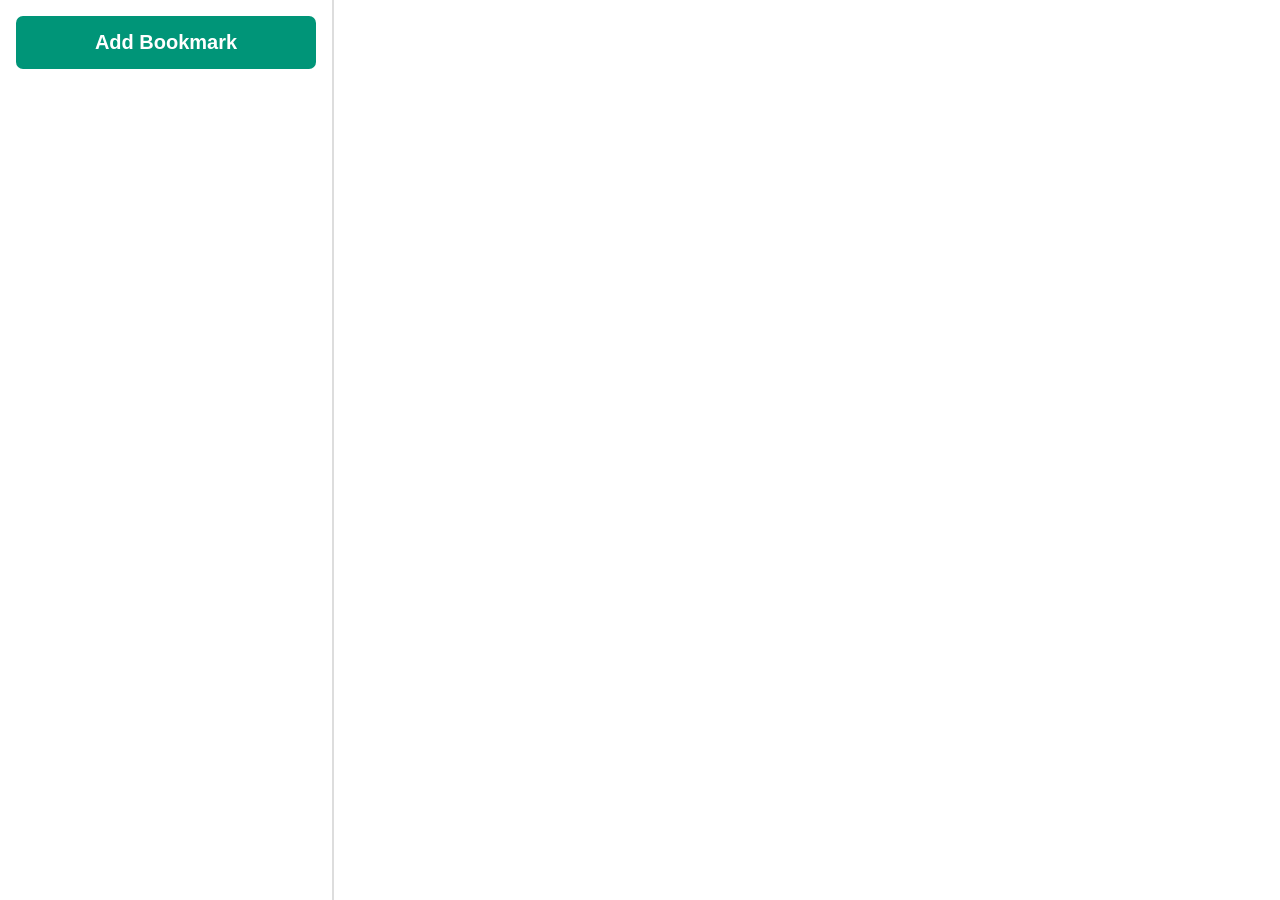
<file: index.html>
<!DOCTYPE html>
<html lang="en">
<head>
    <meta charset="UTF-8">
    <meta name="viewport" content="width=device-width, initial-scale=1.0">
    <link rel="stylesheet" href="style.css">
    <title>Bookmarks App</title>
</head>
<body>
    <div class="bookmarks" id="app">
        <!-- <div class="bookmarks__sidebar">
            <button class="bookmarks__add" type="button">Add Bookmark</button>
            <div class="bookmarks__list">
                <div class="bookmarks__list-item bookmarks__list-item--selected">
                    <div class="bookmarks__small-title">Lecture Notes</div>
                    <div class="bookmarks__small-body">Pandas library</div>
                    <div class="bookmarks__small-updated">Saturday 3:30pm</div>
                </div>
            </div>
        </div>
        <div class="bookmarks__preview">
            <input class="bookmarks__title" type="text" placeholder="Enter a title...">
            <textarea class="bookmarks__body">Notes body...</textarea>
        </div> -->
    </div>
    <script src="main.js" type="module"></script>
</body>
</html>
</file>
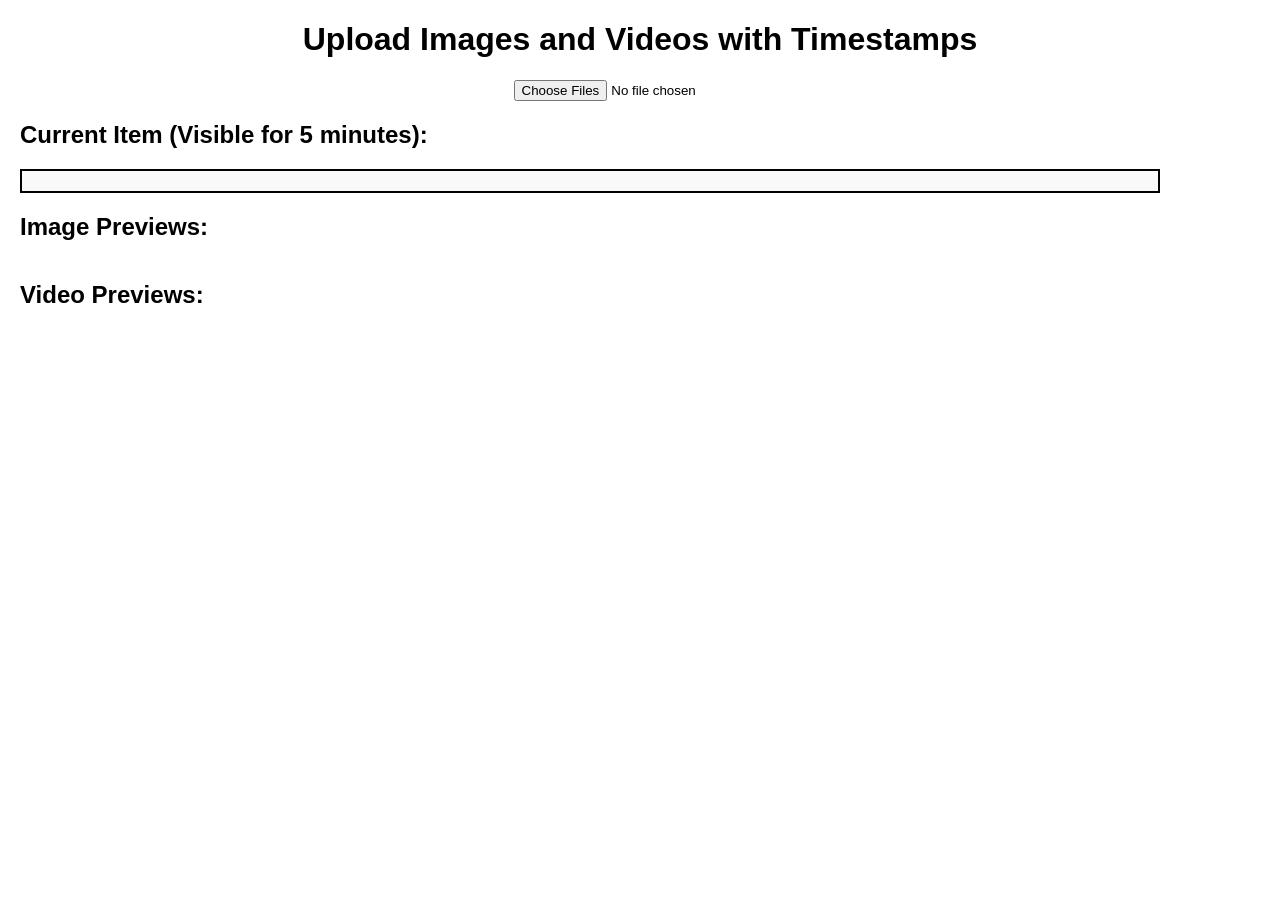
<file: index1.html>
<!DOCTYPE html>
<html lang="en">
<head>
    <meta charset="UTF-8">
    <meta name="viewport" content="width=device-width, initial-scale=1.0">
    <title>Images and Videos with Timestamps</title>
    <style>
        body {
            font-family: Arial, sans-serif;
            margin: 20px;
        }
        h1 {
            text-align: center;
        }
        #previewContainer, #videoList {
            display: flex;
            flex-wrap: wrap;
            justify-content: center;
            margin-top: 20px;
        }
        .image-container, .video-container, .current-item-container {
            position: relative;
            display: inline-block;
            margin: 10px;
        }
        img, video {
            width: 200px;
            border: 2px solid #ccc;
            border-radius: 8px;
        }
        .delete-btn, .delete-button {
            position: absolute;
            top: 5px;
            right: 5px;
            background-color: red;
            color: white;
            border: none;
            border-radius: 50%;
            cursor: pointer;
            width: 24px;
            height: 24px;
            font-size: 14px;
            line-height: 24px;
            text-align: center;
        }
        .timestamp {
            font-size: 12px;
            color: gray;
            text-align: center;
        }
        input[type="file"] {
            display: block;
            margin: 20px auto;
        }
        #currentItemContainer {
            border: 2px solid #000;
            padding: 10px;
            width: 90%;
            background-color: #f9f9f9;
        }
        .date-separator {
            width: 100%;
            text-align: center;
            margin: 20px 0;
            font-size: 18px;
            font-weight: bold;
            color: #333;
        }
    </style>
</head>
<body>
    <h1>Upload Images and Videos with Timestamps</h1>
    <input type="file" id="myFileInput" multiple accept="image/*,video/*">
    <h2>Current Item (Visible for 5 minutes):</h2>
    <div id="currentItemContainer"></div>
    <h2>Image Previews:</h2>
    <div id="previewContainer"></div>
    <h2>Video Previews:</h2>
    <div id="videoList"></div>

    <script>
        let lastUploadDate = "";

        // Helper function to generate a unique key for images
        function generateUniqueKey() {
            return Date.now() + Math.random().toString(36).substr(2, 9);
        }

        // Helper function to save image to localStorage with key and timestamp
        function saveImageToLocalStorage(imageKey, imageData, timestamp) {
            try {
                const imageInfo = { imageData, timestamp, imageKey };
                localStorage.setItem(`recent-image-${imageKey}`, JSON.stringify(imageInfo));
            } catch (e) {
                console.error("Error saving image to localStorage", e);
            }
        }

        // Helper function to display image preview
        function displayImagePreview(imageKey, imageUrl, timestamp) {
            const previewContainer = document.querySelector("#previewContainer");
            const uploadDate = new Date(timestamp).toLocaleDateString();

            // Add a date separator if this image is from a new day
            if (lastUploadDate !== uploadDate) {
                addDateSeparator(previewContainer, uploadDate);
                lastUploadDate = uploadDate;
            }

            const imageContainer = document.createElement("div");
            imageContainer.classList.add("image-container");
            imageContainer.dataset.key = imageKey; // Store the imageKey in the container

            const imagePreview = document.createElement("img");
            imagePreview.setAttribute("src", imageUrl);
            imagePreview.setAttribute("alt", "Image preview");

            const deleteBtn = document.createElement("button");
            deleteBtn.classList.add("delete-btn");
            deleteBtn.innerText = "X";
            deleteBtn.addEventListener("click", () => {
                deleteImage(imageKey);
            });

            const timeStampDiv = document.createElement("div");
            timeStampDiv.classList.add("timestamp");
            timeStampDiv.innerText = `Uploaded on: ${timestamp}`;

            imageContainer.appendChild(imagePreview);
            imageContainer.appendChild(timeStampDiv);
            imageContainer.appendChild(deleteBtn);
            previewContainer.appendChild(imageContainer);
        }

        // Delete image function - deletes from both containers and localStorage
        function deleteImage(imageKey) {
            // Remove from localStorage
            localStorage.removeItem(`recent-image-${imageKey}`);

            // Remove from both containers (preview and current)
            document.querySelectorAll(`[data-key='${imageKey}']`).forEach(container => {
                container.remove();
            });

            // Also remove from currentItems in localStorage
            const currentItems = JSON.parse(localStorage.getItem("currentItems")) || [];
            const updatedItems = currentItems.filter(item => item.imageKey !== imageKey);
            localStorage.setItem("currentItems", JSON.stringify(updatedItems));
        }

        // Helper function to add a date separator
        function addDateSeparator(container, date) {
            const separator = document.createElement("div");
            separator.classList.add("date-separator");
            separator.innerText = `Uploaded on: ${date}`;
            container.appendChild(separator);
        }

        // Load images from localStorage on page load
        document.addEventListener("DOMContentLoaded", () => {
            for (let i = 0; i < localStorage.length; i++) {
                const key = localStorage.key(i);
                if (key.startsWith("recent-image-")) {
                    const { imageData, timestamp, imageKey } = JSON.parse(localStorage.getItem(key));
                    displayImagePreview(imageKey, imageData, timestamp);
                }
            }
            loadCurrentItems();
        });

        // Adding current items (images or videos) to the "currentItemContainer"
        function addCurrentItem(type, data, imageKey, timestamp) {
            const expiry = Date.now() + 300000; // 5 minutes in milliseconds
            const currentItems = JSON.parse(localStorage.getItem("currentItems")) || [];
            currentItems.push({ type, data, imageKey, timestamp, expiry });
            localStorage.setItem("currentItems", JSON.stringify(currentItems));

            if (type === "image") {
                displayCurrentImage(imageKey, data, timestamp);
            }
        }

        // Load current items from localStorage
        function loadCurrentItems() {
            const currentItems = JSON.parse(localStorage.getItem("currentItems")) || [];
            const now = Date.now();
            const filteredItems = currentItems.filter(item => item.expiry > now); // Keep only non-expired items

            filteredItems.forEach(item => {
                if (item.type === "image") {
                    displayCurrentImage(item.imageKey, item.data, item.timestamp);
                }
            });

            localStorage.setItem("currentItems", JSON.stringify(filteredItems)); // Update localStorage after filtering
        }

        // Display current image in the "currentItemContainer"
        function displayCurrentImage(imageKey, imageData, timestamp) {
            const currentItemContainer = document.querySelector("#currentItemContainer");
            const imageContainer = document.createElement("div");
            imageContainer.classList.add("current-item-container");
            imageContainer.dataset.key = imageKey; // Store the imageKey in the container

            const image = document.createElement("img");
            image.src = imageData;
            image.alt = "Current image";

            const timestampDiv = document.createElement("div");
            timestampDiv.classList.add("timestamp");
            timestampDiv.innerText = `Uploaded on: ${timestamp}`;

            // Create delete button for current item
            const deleteBtn = document.createElement("button");
            deleteBtn.classList.add("delete-button");
            deleteBtn.innerText = "X";
            deleteBtn.addEventListener("click", () => {
                deleteImage(imageKey);
            });

            imageContainer.appendChild(image);
            imageContainer.appendChild(timestampDiv);
            imageContainer.appendChild(deleteBtn);
            currentItemContainer.appendChild(imageContainer);
        }

        // Listen to file input change
        document.querySelector("#myFileInput").addEventListener("change", (event) => {
            const files = event.target.files;
            const currentTime = new Date().toLocaleString();
            for (let i = 0; i < files.length; i++) {
                const file = files[i];
                const reader = new FileReader();
                const uniqueKey = generateUniqueKey(); // Generate a unique key for each file

                reader.onload = (function(file) {
                    return function(e) {
                        if (file.type.startsWith("image/")) {
                            // Save image and display it in both containers
                            saveImageToLocalStorage(uniqueKey, e.target.result, currentTime);
                            displayImagePreview(uniqueKey, e.target.result, currentTime);
                            addCurrentItem("image", e.target.result, uniqueKey, currentTime);
                        }
                    };
                })(file);

                reader.readAsDataURL(file);
            }
        });
    </script>
</body>
</html>
</file>
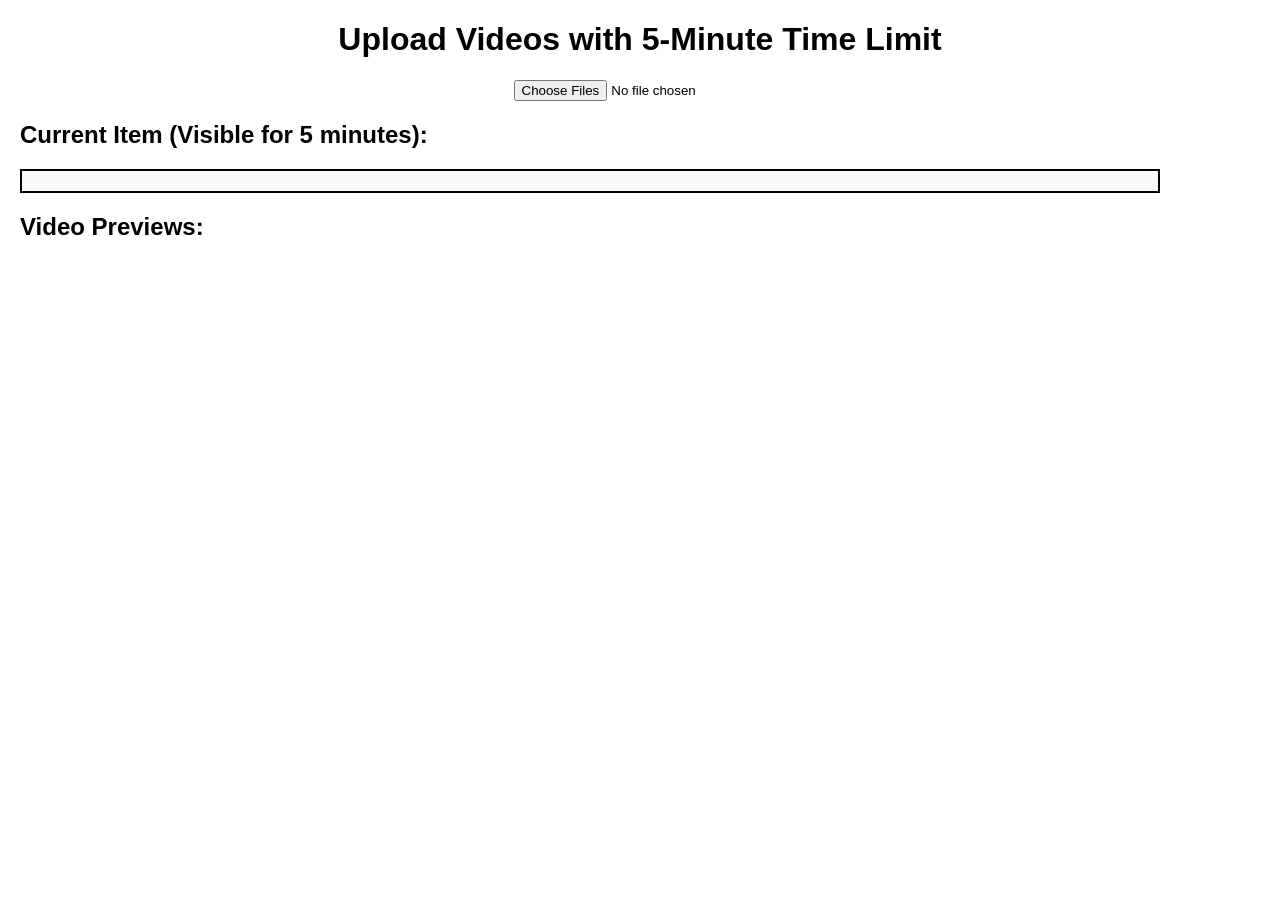
<file: index2.html>
<!DOCTYPE html>
<html lang="en">
<head>
    <meta charset="UTF-8">
    <meta name="viewport" content="width=device-width, initial-scale=1.0">
    <title>Videos with Time Limit</title>
    <style>
        body {
            font-family: Arial, sans-serif;
            margin: 20px;
        }
        h1 {
            text-align: center;
        }
        #currentItemContainer {
            border: 2px solid #000;
            padding: 10px;
            width: 90%;
            background-color: #f9f9f9;
            margin-top: 20px;
        }
        .video-container {
            position: relative;
            display: inline-block;
            margin: 10px;
        }
        video {
            width: 200px;
            border: 2px solid #ccc;
            border-radius: 8px;
        }
        .timestamp {
            font-size: 12px;
            color: gray;
            text-align: center;
        }
        .delete-button {
            position: absolute;
            top: 5px;
            right: 5px;
            background-color: red;
            color: white;
            border: none;
            border-radius: 50%;
            cursor: pointer;
            width: 24px;
            height: 24px;
            font-size: 14px;
            line-height: 24px;
            text-align: center;
        }
        input[type="file"] {
            display: block;
            margin: 20px auto;
        }
        #videoList {
            display: flex;
            flex-wrap: wrap;
            justify-content: center;
            margin-top: 20px;
        }
        .date-separator {
            width: 100%;
            text-align: center;
            font-weight: bold;
            margin: 20px 0;
        }
    </style>
</head>
<body>
    <h1>Upload Videos with 5-Minute Time Limit</h1>
    <input type="file" id="myFileInput" multiple accept="video/mp4">
    
    <h2>Current Item (Visible for 5 minutes):</h2>
    <div id="currentItemContainer"></div>

    <h2>Video Previews:</h2>
    <div id="videoList"></div>

    <script>
        const dbName = "videoStorage";
        let db;
        let lastUploadDate = null; // Store the last date when a video was added
        
        // Open or create IndexedDB
        const request = indexedDB.open(dbName, 1);
        request.onupgradeneeded = function (event) {
            db = event.target.result;
            if (!db.objectStoreNames.contains('videos')) {
                db.createObjectStore('videos', { keyPath: 'id' });
            }
        };
        request.onsuccess = function (event) {
            db = event.target.result;
            loadVideosFromDB(); // Load existing videos when the database opens
        };
        request.onerror = function () {
            console.error("IndexedDB error");
        };

        // Handle file input change event for videos
        document.querySelector("#myFileInput").addEventListener("change", function () {
            const files = this.files;
            const currentTime = new Date().toLocaleString();

            for (let i = 0; i < files.length; i++) {
                const file = files[i];
                const reader = new FileReader();

                reader.onload = function () {
                    if (file.type.startsWith('video/')) {
                        // For videos, save to IndexedDB and display preview
                        const transaction = db.transaction(['videos'], 'readwrite');
                        const store = transaction.objectStore('videos');

                        const videoData = {
                            id: `video-${Date.now() + i}`,
                            data: reader.result, // Video data in Base64
                            name: file.name,
                            timestamp: currentTime
                        };

                        store.put(videoData);
                        transaction.oncomplete = function () {
                            addVideoToUI(videoData);
                            displayCurrentVideo(videoData.id, videoData.data, videoData.timestamp);
                        };
                        transaction.onerror = function () {
                            console.error("Error saving video");
                        };
                    }
                };

                reader.readAsDataURL(file); // Read the video file as a Base64 string
            }
        });

        // Helper function to display current video item in the 'currentItemContainer'
        function displayCurrentVideo(videoId, videoUrl, timestamp) {
            const currentItemContainer = document.getElementById("currentItemContainer");
            const videoContainer = document.createElement("div");
            videoContainer.classList.add("video-container");
            videoContainer.dataset.id = videoId; // Store video ID

            const videoPreview = document.createElement("video");
            videoPreview.setAttribute("src", videoUrl);
            videoPreview.setAttribute("controls", "true");

            const timeStampDiv = document.createElement("div");
            timeStampDiv.classList.add("timestamp");
            timeStampDiv.innerText = `Uploaded on: ${timestamp}`;

            // Create delete button
            const deleteBtn = document.createElement("button");
            deleteBtn.classList.add("delete-button");
            deleteBtn.innerText = "X";
            deleteBtn.addEventListener("click", () => {
                deleteVideo(videoId);
            });

            videoContainer.appendChild(videoPreview);
            videoContainer.appendChild(timeStampDiv);
            videoContainer.appendChild(deleteBtn);
            currentItemContainer.appendChild(videoContainer);

            // Remove current item after 5 minutes
            setTimeout(() => {
                videoContainer.remove();
            }, 300000); // 5 minutes = 300000ms
        }

        // Load videos from IndexedDB and check for current items
        function loadVideosFromDB() {
            const transaction = db.transaction(['videos'], 'readonly');
            const store = transaction.objectStore('videos');
            const request = store.openCursor();

            request.onsuccess = function (event) {
                const cursor = event.target.result;
                if (cursor) {
                    const videoData = cursor.value;
                    const currentTime = new Date().getTime();
                    const videoUploadTime = new Date(videoData.timestamp).getTime();
                    
                    // Check if video was uploaded less than 5 minutes ago (300000 milliseconds)
                    if ((currentTime - videoUploadTime) < 300000) {
                        // Display video in the current item container
                        displayCurrentVideo(videoData.id, videoData.data, videoData.timestamp);
                    }
                    
                    // Display video in the regular video list
                    addVideoToUI(videoData);
                    cursor.continue();
                }
            };

            request.onerror = function () {
                console.error("Error retrieving videos");
            };
        }

        // Helper function to add a video to the UI
        function addVideoToUI(videoData) {
            const videoList = document.getElementById("videoList");
            const videoDate = new Date(videoData.timestamp).toLocaleDateString();

            // Insert date separator if the video is uploaded on a new date
            if (lastUploadDate !== videoDate) {
                const dateSeparator = document.createElement("div");
                dateSeparator.classList.add("date-separator");
                dateSeparator.innerText = `Uploaded on: ${videoDate}`;
                videoList.appendChild(dateSeparator);
                lastUploadDate = videoDate; // Update the lastUploadDate
            }

            const videoContainer = document.createElement("div");
            videoContainer.classList.add("video-container");
            videoContainer.dataset.id = videoData.id; // Store video ID

            videoContainer.innerHTML = `
                <video controls width="200" src="${videoData.data}"></video>
                <p>${videoData.name}</p>
                <div class="timestamp">Uploaded on: ${videoData.timestamp}</div>
                <button class="delete-button" data-id="${videoData.id}">Delete</button>
            `;

            videoList.appendChild(videoContainer);
        }

        // Delete video from IndexedDB and UI
        document.getElementById("videoList").addEventListener("click", function (event) {
            if (event.target.classList.contains("delete-button")) {
                const videoId = event.target.getAttribute("data-id");
                deleteVideo(videoId);
            }
        });

        // Delete video from IndexedDB and remove from both containers
        function deleteVideo(videoId) {
            const transaction = db.transaction(['videos'], 'readwrite');
            const store = transaction.objectStore('videos');
            const request = store.delete(videoId);

            request.onsuccess = function () {
                // Remove from both videoList and currentItemContainer
                document.querySelectorAll(`[data-id='${videoId}']`).forEach(container => container.remove());
            };

            request.onerror = function () {
                console.error("Error deleting video");
            };
        }

        // Load videos on page load
        document.addEventListener("DOMContentLoaded", () => {
            loadVideosFromDB();
        });
    </script>
</body>
</html>
</file>
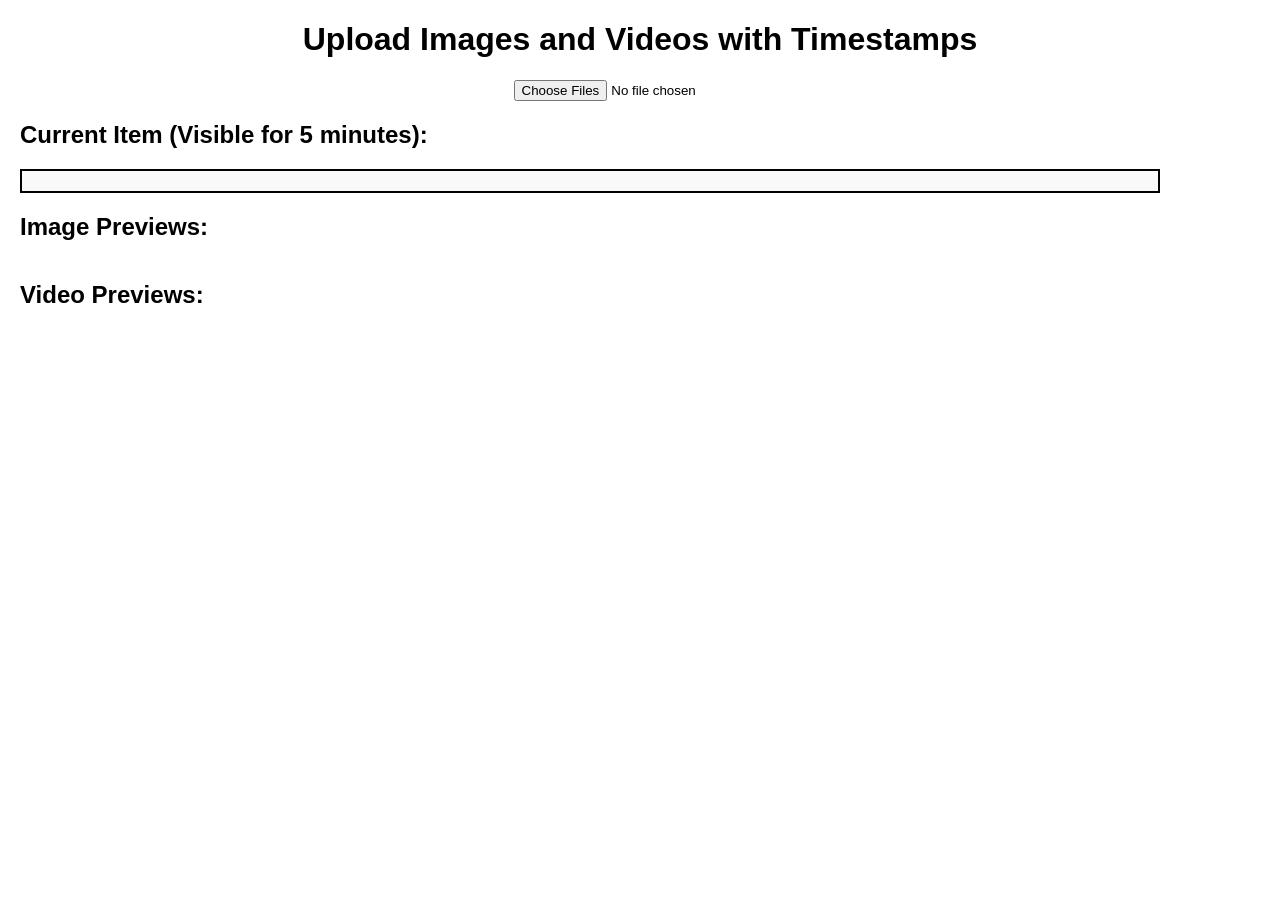
<file: index3.html>
<!DOCTYPE html>
<html lang="en">
<head>
    <meta charset="UTF-8">
    <meta name="viewport" content="width=device-width, initial-scale=1.0">
    <title>Manage Images and Videos with Timestamps</title>
    <style>
        body {
            font-family: Arial, sans-serif;
            margin: 20px;
        }
        h1 {
            text-align: center;
        }
        #previewContainer, #videoList {
            display: flex;
            flex-wrap: wrap;
            justify-content: center;
            margin-top: 20px;
        }
        .image-container, .video-container, .current-item-container {
            position: relative;
            display: inline-block;
            margin: 10px;
        }
        img, video {
            width: 200px;
            border: 2px solid #ccc;
            border-radius: 8px;
        }
        .delete-btn, .delete-button {
            position: absolute;
            top: 5px;
            right: 5px;
            background-color: red;
            color: white;
            border: none;
            border-radius: 50%;
            cursor: pointer;
            width: 24px;
            height: 24px;
            font-size: 14px;
            line-height: 24px;
            text-align: center;
        }
        .timestamp {
            font-size: 12px;
            color: gray;
            text-align: center;
        }
        input[type="file"] {
            display: block;
            margin: 20px auto;
        }
        #currentItemContainer {
            border: 2px solid #000;
            padding: 10px;
            width: 90%;
            background-color: #f9f9f9;
        }
        /* Separator styles */
        .date-separator {
            width: 100%;
            text-align: center;
            margin: 20px 0;
            font-size: 18px;
            font-weight: bold;
            color: #333;
        }
    </style>
</head>
<body>
    <h1>Upload Images and Videos with Timestamps</h1>
    <input type="file" id="myFileInput" multiple accept="image/*,video/*">
    <h2>Current Item (Visible for 5 minutes):</h2>
    <div id="currentItemContainer"></div>
    <h2>Image Previews:</h2>
    <div id="previewContainer"></div>
    <h2>Video Previews:</h2>
    <div id="videoList"></div>

    <script>
        const dbName = "videoStorage";
        let db;
        let lastUploadDate = "";

        //  // Open or create IndexedDB
        //  const request = indexedDB.open(dbName, 1);
        // request.onupgradeneeded = function (event) {
        //     db = event.target.result;
        //     if (!db.objectStoreNames.contains('videos')) {
        //         db.createObjectStore('videos', { keyPath: 'id' });
        //     }
        // };
        // request.onsuccess = function (event) {
        //     db = event.target.result;
        //     loadVideosFromDB(); // Load existing videos when the database opens
        // };
        // request.onerror = function () {
        //     console.error("IndexedDB error");
        // };

        // // Helper function to generate a unique key for images
        // function generateImageKey() {
        //     let totalImages = localStorage.getItem("imageCount");
        //     return totalImages ? parseInt(totalImages) : 0;
        // }

        // Helper function to save image to localStorage with timestamp
        function saveImageToLocalStorage(imageData, timestamp) {
            const currentKey = generateImageKey(); // Get unique key for the new image
            localStorage.setItem(`recent-image-${currentKey}`, JSON.stringify({ imageData, timestamp }));
            localStorage.setItem("imageCount", currentKey + 1);
        }

        // Helper function to display image preview
        function displayImagePreview(imageUrl, key, timestamp) {
            const previewContainer = document.querySelector("#previewContainer");
            const uploadDate = new Date(timestamp).toLocaleDateString();

            // Add a date separator if this image is from a new day
            if (lastUploadDate !== uploadDate) {
                addDateSeparator(previewContainer, uploadDate);
                lastUploadDate = uploadDate;
            }


            const imageContainer = document.createElement("div");
            imageContainer.classList.add("image-container");

            const imagePreview = document.createElement("img");
            imagePreview.setAttribute("src", imageUrl);
            imagePreview.setAttribute("alt", "Image preview");

            const deleteBtn = document.createElement("button");
            deleteBtn.classList.add("delete-btn");
            deleteBtn.innerText = "X";
            deleteBtn.addEventListener("click", () => {
                deleteImage(key, imageContainer);
            });

            const timeStampDiv = document.createElement("div");
            timeStampDiv.classList.add("timestamp");
            timeStampDiv.innerText = `Uploaded on: ${timestamp}`;

            imageContainer.appendChild(imagePreview);
            imageContainer.appendChild(timeStampDiv);
            imageContainer.appendChild(deleteBtn);
            previewContainer.appendChild(imageContainer);
        }

        // Delete image function
        function deleteImage(key, imageContainer) {
            localStorage.removeItem(`recent-image-${key}`);
            imageContainer.remove();
        }

        // // Helper function to display video preview with date separator
        // function addVideoToUI(videoData) {
        //     const videoList = document.getElementById("videoList");
        //     const uploadDate = new Date(videoData.timestamp).toLocaleDateString();

        //     // Add a date separator if this video is from a new day
        //     if (lastUploadDate !== uploadDate) {
        //         addDateSeparator(videoList, uploadDate);
        //         lastUploadDate = uploadDate;
        //     }

        //     const videoContainer = document.createElement("div");
        //     videoContainer.classList.add("video-container");

        //     videoContainer.innerHTML = `
        //         <video controls width="200" src="${videoData.data}"></video>
        //         <p>${videoData.name}</p>
        //         <div class="timestamp">Uploaded on: ${videoData.timestamp}</div>
        //         <button class="delete-button" data-id="${videoData.id}">Delete</button>
        //     `;

        //     videoList.appendChild(videoContainer);
        // }


         // Helper function to add a date separator
        function addDateSeparator(container, date) {
            const separator = document.createElement("div");
            separator.classList.add("date-separator");
            separator.innerText = `Uploaded on: ${date}`;
            container.appendChild(separator);
        }

        // Load images from localStorage on page load
        document.addEventListener("DOMContentLoaded", () => {
            const totalImages = localStorage.getItem("imageCount");
            if (totalImages) {
                for (let i = 0; i < totalImages; i++) {
                    const imageDataObj = localStorage.getItem(`recent-image-${i}`);
                    if (imageDataObj) {
                        const { imageData, timestamp } = JSON.parse(imageDataObj);
                        displayImagePreview(imageData, i, timestamp);
                    }
                }
            }

            loadCurrentItems();
        });

        // Adding current items (images or videos) to the "currentItemContainer"
        function addCurrentItem(type, data, timestamp) {
            const expiry = Date.now() + 300000; // 5 minutes in milliseconds
            const currentItems = JSON.parse(localStorage.getItem("currentItems")) || [];
            currentItems.push({ type, data, timestamp, expiry });
            localStorage.setItem("currentItems", JSON.stringify(currentItems));

            if (type === "image") {
                displayCurrentImage(data, timestamp);
            // } else if (type === "video") {
            //     displayCurrentVideo(data, timestamp);
            }
        }

        // Load current items from localStorage
        function loadCurrentItems() {
            const currentItems = JSON.parse(localStorage.getItem("currentItems")) || [];
            const now = Date.now();
            const filteredItems = currentItems.filter(item => item.expiry > now); // Keep only non-expired items

            filteredItems.forEach(item => {
                if (item.type === "image") {
                    displayCurrentImage(item.data, item.timestamp);
                // } else if (item.type === "video") {
                //     displayCurrentVideo(item.data, item.timestamp);
                }
            });

            // Update localStorage with filtered (non-expired) items
            localStorage.setItem("currentItems", JSON.stringify(filteredItems));
        }

        // Handle file input change event for both images and videos
        document.querySelector("#myFileInput").addEventListener("change", function () {
            const files = this.files;
            const currentTime = new Date().toLocaleString();

            for (let i = 0; i < files.length; i++) {
                const file = files[i];
                const reader = new FileReader();

                reader.onload = function () {
                    const uploadDate = new Date().toLocaleDateString();
                    if (file.type.startsWith('image/')) {
                        // For images, save to localStorage and display preview
                        const currentKey = generateImageKey();
                        displayImagePreview(reader.result, currentKey, currentTime);
                        saveImageToLocalStorage(reader.result, currentTime);
                        displayCurrentImage(reader.result, currentTime);
                    // } else if (file.type.startsWith('video/')) {
                    //     // For videos, save to IndexedDB and display preview
                    //     const transaction = db.transaction(['videos'], 'readwrite');
                    //     const store = transaction.objectStore('videos');

                    //     const videoData = {
                    //         id: `video-${Date.now() + i}`,
                    //         data: reader.result,
                    //         name: file.name,
                    //         timestamp: currentTime
                    //     };

                    //     store.put(videoData);
                    //     transaction.oncomplete = function () {
                    //         addVideoToUI(videoData);
                    //         displayCurrentVideo(videoData.data, videoData.timestamp);
                    //     };
                    //     transaction.onerror = function () {
                    //         console.error("Error saving video");
                    //     };
                    }
                };

                reader.readAsDataURL(file);
            }
        });


        // Helper function to display current image item in the 'currentItemContainer'
        function displayCurrentImage(imageUrl, timestamp) {
            const currentItemContainer = document.getElementById("currentItemContainer");
            const Container = document.createElement("div");
            Container.classList.add("current-item-container");

            const imagePreview = document.createElement("img");
            imagePreview.setAttribute("src", imageUrl);
            imagePreview.setAttribute("alt", "Current Image");

            const timeStampDiv = document.createElement("div");
            timeStampDiv.classList.add("timestamp");
            timeStampDiv.innerText = `Uploaded on: ${timestamp}`;

            Container.appendChild(imagePreview);
            Container.appendChild(timeStampDiv);
            currentItemContainer.appendChild(Container);

            // Set a timeout to remove the current item after 5 minutes
            setTimeout(() => {
                Container.remove();
            }, 300000); // 5 minutes = 300000ms
        }

        
        // // Load videos from IndexedDB and check for current items
        // function loadVideosFromDB() {
        //     const transaction = db.transaction(['videos'], 'readonly');
        //     const store = transaction.objectStore('videos');
        //     const request = store.openCursor();

        //     request.onsuccess = function (event) {
        //         const cursor = event.target.result;
        //         if (cursor) {
        //             const videoData = cursor.value;
        //             const currentTime = new Date().getTime();
        //             const videoUploadTime = new Date(videoData.timestamp).getTime();
                    
        //             // Check if video was uploaded less than 5 minutes ago (300000 milliseconds)
        //             if ((currentTime - videoUploadTime) < 300000) {
        //                 // Display video in the current item container
        //                 displayCurrentVideo(videoData.data, videoData.timestamp);
        //             }
                    
        //             // Display video in the regular video list
        //             addVideoToUI(videoData);
        //             cursor.continue();
        //         }
        //     };

        //     request.onerror = function () {
        //         console.error("Error retrieving videos");
        //     };
        // }

        //  // Helper function to display current video item in the 'currentItemContainer'
        // function displayCurrentVideo(videoUrl, timestamp) {
        //     const currentItemContainer = document.getElementById("currentItemContainer");
        //     const videoContainer = document.createElement("div");
        //     videoContainer.classList.add("video-container");

        //     const videoPreview = document.createElement("video");
        //     videoPreview.setAttribute("src", videoUrl);
        //     videoPreview.setAttribute("controls", "true");

        //     const timeStampDiv = document.createElement("div");
        //     timeStampDiv.classList.add("timestamp");
        //     timeStampDiv.innerText = `Uploaded on: ${timestamp}`;

        //     videoContainer.appendChild(videoPreview);
        //     videoContainer.appendChild(timeStampDiv);
        //     currentItemContainer.appendChild(videoContainer);

        //     // Remove current item after 5 minutes
        //     setTimeout(() => {
        //         videoContainer.remove();
        //     }, 300000); // 5 minutes = 300000ms
        // }


    //    // Helper function to add a video to the UI
    //    function addVideoToUI(videoData) {
    //         const videoList = document.getElementById("videoList");
    //         const videoContainer = document.createElement("div");
    //         videoContainer.classList.add("video-container");

    //         videoContainer.innerHTML = `
    //             <video controls width="200" src="${videoData.data}"></video>
    //             <p>${videoData.name}</p>
    //             <div class="timestamp">Uploaded on: ${videoData.timestamp}</div>
    //             <button class="delete-button" data-id="${videoData.id}">Delete</button>
    //         `;

    //         videoList.appendChild(videoContainer);
    //     }

        // // Delegate the click event for delete buttons to avoid page refresh
        // document.getElementById("videoList").addEventListener("click", function (event) {
        //     if (event.target.classList.contains("delete-button")) {
        //         const videoId = event.target.getAttribute("data-id");
        //         deleteVideo(videoId);
        //     }
        // });

        //  // Delete video from IndexedDB and UI
        //  document.getElementById("videoList").addEventListener("click", function (event) {
        //     if (event.target.classList.contains("delete-button")) {
        //         const videoId = event.target.getAttribute("data-id");
        //         deleteVideo(videoId);
        //     }
        // });

        // // Delete video from IndexedDB
        // function deleteVideo(videoId) {
        //     const transaction = db.transaction(['videos'], 'readwrite');
        //     const store = transaction.objectStore('videos');
        //     const request = store.delete(videoId);

        //     request.onsuccess = function () {
        //         const videoContainer = document.querySelector(`.delete-button[data-id='${videoId}']`).parentNode;
        //         videoContainer.remove();
        //     };

        //     request.onerror = function () {
        //         console.error("Error deleting video");
        //     };
        // }

        // // Load videos on page load
        // document.addEventListener("DOMContentLoaded", () => {
        //     loadVideosFromDB();
        // });
    </script>
</body>
</html>
</file>
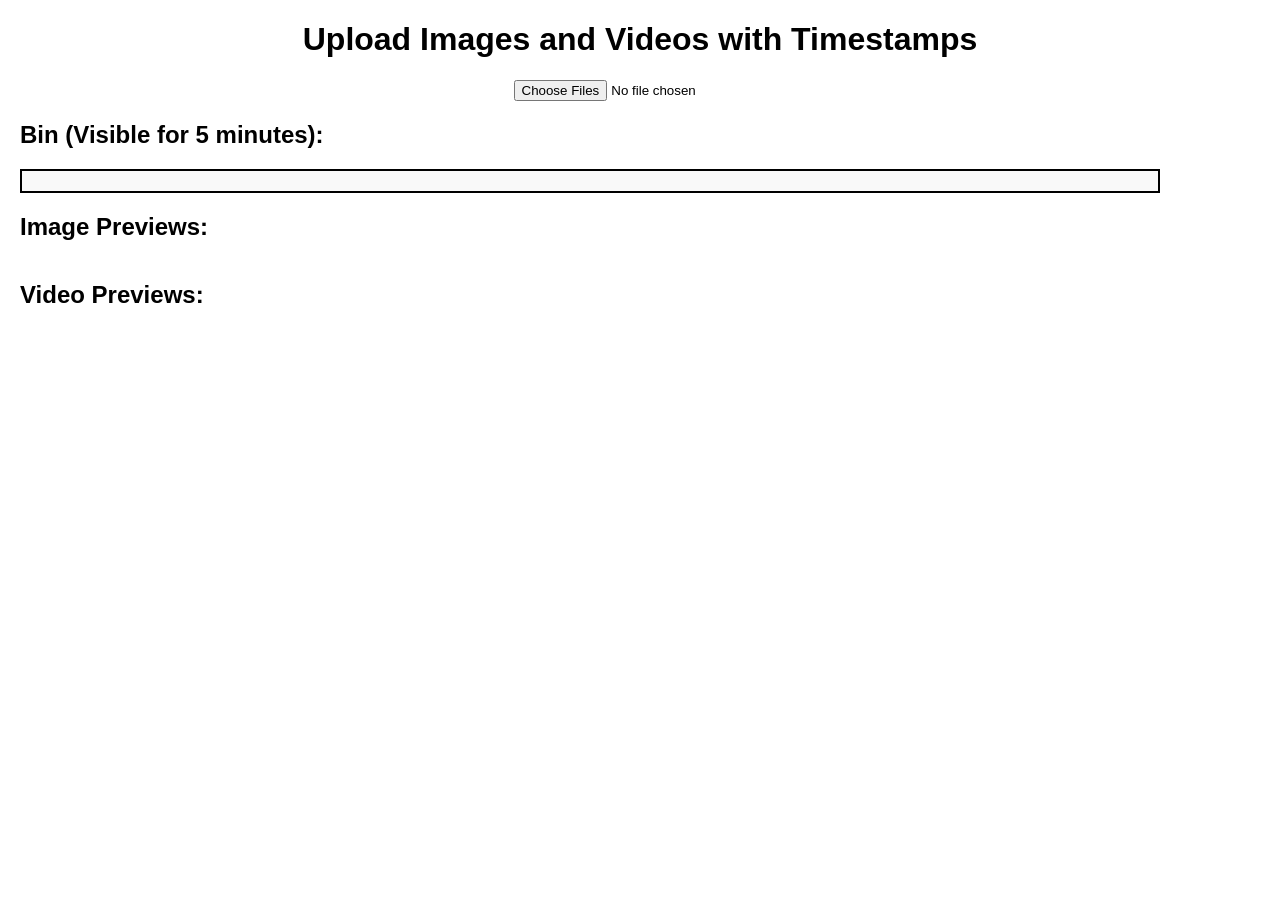
<file: index5.html>
<!DOCTYPE html>
<html lang="en">
<head>
    <meta charset="UTF-8">
    <meta name="viewport" content="width=device-width, initial-scale=1.0">
    <title>Manage Images and Videos with Timestamps</title>
    <style>
        body {
            font-family: Arial, sans-serif;
            margin: 20px;
        }
        h1 {
            text-align: center;
        }
        #previewContainer, #videoList {
            display: flex;
            flex-wrap: wrap;
            justify-content: center;
            margin-top: 20px;
        }
        .image-container, .video-container, .bin-container {
            position: relative;
            display: inline-block;
            margin: 10px;
        }
        img, video {
            width: 200px;
            border: 2px solid #ccc;
            border-radius: 8px;
        }
        .delete-btn, .delete-button {
            position: absolute;
            top: 5px;
            right: 5px;
            background-color: red;
            color: white;
            border: none;
            border-radius: 50%;
            cursor: pointer;
            width: 24px;
            height: 24px;
            font-size: 14px;
            line-height: 24px;
            text-align: center;
        }
        .timestamp {
            font-size: 12px;
            color: gray;
            text-align: center;
        }
        input[type="file"] {
            display: block;
            margin: 20px auto;
        }
        #binContainer {
            border: 2px solid #000;
            padding: 10px;
            width: 90%;
            background-color: #f9f9f9;
        }
        /* Separator styles */
        .date-separator {
            width: 100%;
            text-align: center;
            margin: 20px 0;
            font-size: 18px;
            font-weight: bold;
            color: #333;
        }
    </style>
</head>
<body>
    <h1>Upload Images and Videos with Timestamps</h1>
    <input type="file" id="myFileInput" multiple accept="image/*,video/*">
    
    <h2>Bin (Visible for 5 minutes):</h2>
    <div id="binContainer"></div>
    
    <h2>Image Previews:</h2>
    <div id="previewContainer"></div>
    
    <h2>Video Previews:</h2>
    <div id="videoList"></div>

    <script>
        const dbName = "videoStorage";
        let db;
        let lastUploadDate = "";

        // Helper function to generate a unique key for images
        function generateImageKey() {
            let totalImages = localStorage.getItem("imageCount");
            return totalImages ? parseInt(totalImages) : 0;
        }

        // Helper function to save image to localStorage with timestamp
        function saveImageToLocalStorage(imageData, timestamp) {
            const currentKey = generateImageKey();
            localStorage.setItem(`recent-image-${currentKey}`, JSON.stringify({ imageData, timestamp }));
            localStorage.setItem("imageCount", currentKey + 1);
        }

        // Helper function to display image preview
        function displayImagePreview(imageUrl, key, timestamp) {
            const previewContainer = document.querySelector("#previewContainer");
            const uploadDate = new Date(timestamp).toLocaleDateString();

            // Add a date separator if this image is from a new day
            if (lastUploadDate !== uploadDate) {
                addDateSeparator(previewContainer, uploadDate);
                lastUploadDate = uploadDate;
            }

            const imageContainer = document.createElement("div");
            imageContainer.classList.add("image-container");

            const imagePreview = document.createElement("img");
            imagePreview.setAttribute("src", imageUrl);
            imagePreview.setAttribute("alt", "Image preview");

            const deleteBtn = document.createElement("button");
            deleteBtn.classList.add("delete-btn");
            deleteBtn.innerText = "X";
            deleteBtn.addEventListener("click", () => {
                deleteImage(key, imageContainer);
            });

            const timeStampDiv = document.createElement("div");
            timeStampDiv.classList.add("timestamp");
            timeStampDiv.innerText = `Uploaded on: ${timestamp}`;

            imageContainer.appendChild(imagePreview);
            imageContainer.appendChild(timeStampDiv);
            imageContainer.appendChild(deleteBtn);
            previewContainer.appendChild(imageContainer);
        }

        // Delete image function
        function deleteImage(key, imageContainer) {
            const timestamp = new Date().toLocaleString();
            const imageUrl = imageContainer.querySelector('img').src;

            localStorage.removeItem(`recent-image-${key}`);
            imageContainer.remove();
            
            // Add the deleted image to the bin
            addBinItem("image", imageUrl, timestamp);
        }

        // Helper function to add item to the Bin
        function addBinItem(type, data, timestamp) {
            const expiry = Date.now() + 300000; // 5 minutes in milliseconds
            const binItems = JSON.parse(localStorage.getItem("binItems")) || [];
            binItems.push({ type, data, timestamp, expiry });
            localStorage.setItem("binItems", JSON.stringify(binItems));

            if (type === "image") {
                displayBinImage(data, timestamp);
            }
        }

        // Helper function to display bin image in the 'binContainer'
        function displayBinImage(imageUrl, timestamp) {
            const binContainer = document.getElementById("binContainer");
            const Container = document.createElement("div");
            Container.classList.add("bin-container");

            const imagePreview = document.createElement("img");
            imagePreview.setAttribute("src", imageUrl);
            imagePreview.setAttribute("alt", "Bin Image");

            const timeStampDiv = document.createElement("div");
            timeStampDiv.classList.add("timestamp");
            timeStampDiv.innerText = `Deleted on: ${timestamp}`;

            const restoreBtn = document.createElement("button");
            restoreBtn.innerText = "Restore";
            restoreBtn.addEventListener("click", () => {
                restoreBinItem(imageUrl, Container);
            });

            const deleteBtn = document.createElement("button");
            deleteBtn.innerText = "Delete";
            deleteBtn.addEventListener("click", () => {
                Container.remove();
                // Optionally remove from localStorage if permanently deleted
                removeBinItem(imageUrl);
            });

            Container.appendChild(imagePreview);
            Container.appendChild(timeStampDiv);
            Container.appendChild(restoreBtn);
            Container.appendChild(deleteBtn);
            binContainer.appendChild(Container);

            // Set a timeout to remove the item after 5 minutes
            setTimeout(() => {
                Container.remove();
                removeBinItem(imageUrl);
            }, 300000); // 5 minutes = 300000ms
        }

        // Restore image from the bin
        function restoreBinItem(imageUrl, binContainer) {
            const currentTime = new Date().toLocaleString();
            binContainer.remove();

            // Re-add image to the preview container
            const currentKey = generateImageKey();
            displayImagePreview(imageUrl, currentKey, currentTime);
            saveImageToLocalStorage(imageUrl, currentTime);

            // Optionally remove from binItems in localStorage
            removeBinItem(imageUrl);
        }

        // Remove bin item from localStorage
        function removeBinItem(imageUrl) {
            let binItems = JSON.parse(localStorage.getItem("binItems")) || [];
            binItems = binItems.filter(item => item.data !== imageUrl);
            localStorage.setItem("binItems", JSON.stringify(binItems));
        }

        // Load images from localStorage on page load
        document.addEventListener("DOMContentLoaded", () => {
            const totalImages = localStorage.getItem("imageCount");
            if (totalImages) {
                for (let i = 0; i < totalImages; i++) {
                    const imageDataObj = localStorage.getItem(`recent-image-${i}`);
                    if (imageDataObj) {
                        const { imageData, timestamp } = JSON.parse(imageDataObj);
                        displayImagePreview(imageData, i, timestamp);
                    }
                }
            }

            loadBinItems();
        });

        // Load bin items from localStorage
        function loadBinItems() {
            const binItems = JSON.parse(localStorage.getItem("binItems")) || [];
            const now = Date.now();
            const filteredItems = binItems.filter(item => item.expiry > now); // Keep only non-expired items

            filteredItems.forEach(item => {
                if (item.type === "image") {
                    displayBinImage(item.data, item.timestamp);
                }
            });

            // Update localStorage with filtered (non-expired) items
            localStorage.setItem("binItems", JSON.stringify(filteredItems));
        }

        // Helper function to add a date separator
        function addDateSeparator(container, date) {
            const separator = document.createElement("div");
            separator.classList.add("date-separator");
            separator.innerText = `Uploaded on: ${date}`;
            container.appendChild(separator);
        }

    </script>
</body>
</html>
</file>
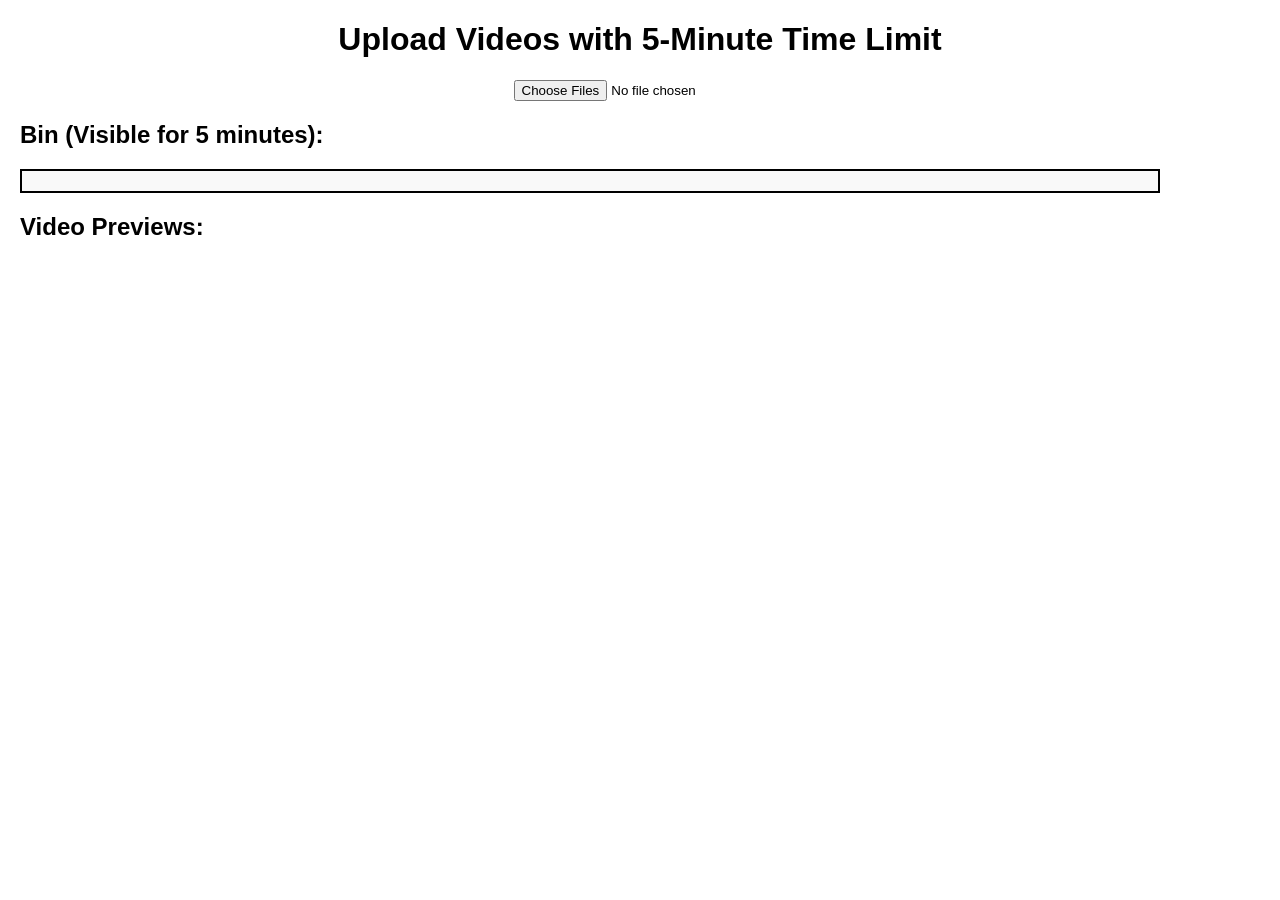
<file: index6.html>
<!DOCTYPE html>
<html lang="en">
<head>
    <meta charset="UTF-8">
    <meta name="viewport" content="width=device-width, initial-scale=1.0">
    <title>Videos with Time Limit</title>
    <style>
        body {
            font-family: Arial, sans-serif;
            margin: 20px;
        }
        h1 {
            text-align: center;
        }
        #binContainer {
            border: 2px solid #000;
            padding: 10px;
            width: 90%;
            background-color: #f9f9f9;
            margin-top: 20px;
        }
        .video-container {
            position: relative;
            display: inline-block;
            margin: 10px;
        }
        video {
            width: 200px;
            border: 2px solid #ccc;
            border-radius: 8px;
        }
        .timestamp {
            font-size: 12px;
            color: gray;
            text-align: center;
        }
        .delete-button {
            position: absolute;
            top: 5px;
            right: 5px;
            background-color: red;
            color: white;
            border: none;
            border-radius: 50%;
            cursor: pointer;
            width: 24px;
            height: 24px;
            font-size: 14px;
            line-height: 24px;
            text-align: center;
        }
        input[type="file"] {
            display: block;
            margin: 20px auto;
        }
        #videoList {
            display: flex;
            flex-wrap: wrap;
            justify-content: center;
            margin-top: 20px;
        }
        .date-separator {
            width: 100%;
            text-align: center;
            font-weight: bold;
            margin: 20px 0;
        }
    </style>
</head>
<body>
    <h1>Upload Videos with 5-Minute Time Limit</h1>
    <input type="file" id="myFileInput" multiple accept="video/mp4">
    
    <h2>Bin (Visible for 5 minutes):</h2>
    <div id="binContainer"></div>

    <h2>Video Previews:</h2>
    <div id="videoList"></div>

    <script>
        const dbName = "videoStorage";
        let db;
        let lastUploadDate = null;
        
        // Open or create IndexedDB
        const request = indexedDB.open(dbName, 1);
        request.onupgradeneeded = function (event) {
            db = event.target.result;
            if (!db.objectStoreNames.contains('videos')) {
                db.createObjectStore('videos', { keyPath: 'id' });
            }
        };
        request.onsuccess = function (event) {
            db = event.target.result;
            loadVideosFromDB(); // Load existing videos when the database opens
        };
        request.onerror = function () {
            console.error("IndexedDB error");
        };

        // Handle file input change event for videos
        document.querySelector("#myFileInput").addEventListener("change", function () {
            const files = this.files;
            const currentTime = new Date().toLocaleString();

            for (let i = 0; i < files.length; i++) {
                const file = files[i];
                const reader = new FileReader();

                reader.onload = function () {
                    if (file.type.startsWith('video/')) {
                        const transaction = db.transaction(['videos'], 'readwrite');
                        const store = transaction.objectStore('videos');

                        const videoData = {
                            id: `video-${Date.now() + i}`,
                            data: reader.result,
                            name: file.name,
                            timestamp: currentTime,
                            deleted: false // Initially, the video is not deleted
                        };

                        store.put(videoData);
                        transaction.oncomplete = function () {
                            addVideoToUI(videoData);
                        };
                        transaction.onerror = function () {
                            console.error("Error saving video");
                        };
                    }
                };

                reader.readAsDataURL(file); // Read the video file as a Base64 string
            }
        });

        // Helper function to add a video to the UI
        function addVideoToUI(videoData) {
            if (videoData.deleted) {
                displayCurrentVideo(videoData.id, videoData.data, videoData.timestamp);
            } else {
                displayVideoInList(videoData);
            }
        }

        // Display video in the video list
        function displayVideoInList(videoData) {
            const videoList = document.getElementById("videoList");
            const videoDate = new Date(videoData.timestamp).toLocaleDateString();

            if (lastUploadDate !== videoDate) {
                const dateSeparator = document.createElement("div");
                dateSeparator.classList.add("date-separator");
                dateSeparator.innerText = `Uploaded on: ${videoDate}`;
                videoList.appendChild(dateSeparator);
                lastUploadDate = videoDate;
            }

            const videoContainer = document.createElement("div");
            videoContainer.classList.add("video-container");
            videoContainer.dataset.id = videoData.id;

            videoContainer.innerHTML = `
                <video controls width="200" src="${videoData.data}"></video>
                <p>${videoData.name}</p>
                <div class="timestamp">Uploaded on: ${videoData.timestamp}</div>
                <button class="delete-button" data-id="${videoData.id}">Delete</button>
            `;

            videoList.appendChild(videoContainer);
        }

        // Display deleted video in bin container
        function displayCurrentVideo(videoId, videoUrl, timestamp) {
            const binContainer = document.getElementById("binContainer");
            const videoContainer = document.createElement("div");
            videoContainer.classList.add("video-container");
            videoContainer.dataset.id = videoId;

            videoContainer.innerHTML = `
                <video controls width="200" src="${videoUrl}"></video>
                <div class="timestamp">Uploaded on: ${timestamp}</div>
                <button class="restore-button" data-id="${videoId}">Restore</button>
                <button class="delete-button" data-id="${videoId}">Delete</button>
            `;

            binContainer.appendChild(videoContainer);

            // Set timer for auto-delete after 5 minutes
            setTimeout(() => {
                const videoElem = document.querySelector(`[data-id='${videoId}']`);
                if (videoElem) {
                    permanentlyDeleteVideo(videoId);
                    videoElem.remove();
                }
            }, 300000); // 5 minutes
        }

        // Load videos from IndexedDB
        function loadVideosFromDB() {
            const transaction = db.transaction(['videos'], 'readonly');
            const store = transaction.objectStore('videos');
            const request = store.openCursor();

            request.onsuccess = function (event) {
                const cursor = event.target.result;
                if (cursor) {
                    const videoData = cursor.value;
                    addVideoToUI(videoData);
                    cursor.continue();
                }
            };

            request.onerror = function () {
                console.error("Error retrieving videos");
            };
        }

        // Delete video from IndexedDB
        document.getElementById("videoList").addEventListener("click", function (event) {
            if (event.target.classList.contains("delete-button")) {
                const videoId = event.target.getAttribute("data-id");
                markVideoAsDeleted(videoId);
            }
        });

        // Restore video from bin to video list
        document.getElementById("binContainer").addEventListener("click", function (event) {
            if (event.target.classList.contains("restore-button")) {
                const videoId = event.target.getAttribute("data-id");
                restoreVideo(videoId);
            } else if (event.target.classList.contains("delete-button")) {
                const videoId = event.target.getAttribute("data-id");
                permanentlyDeleteVideo(videoId);
            }
        });

        // Mark video as deleted and move it to bin
        function markVideoAsDeleted(videoId) {
            const transaction = db.transaction(['videos'], 'readwrite');
            const store = transaction.objectStore('videos');
            const request = store.get(videoId);

            request.onsuccess = function () {
                const videoData = request.result;
                videoData.deleted = true;
                store.put(videoData);

                document.querySelectorAll(`[data-id='${videoId}']`).forEach(elem => elem.remove());
                displayCurrentVideo(videoId, videoData.data, videoData.timestamp);
            };
        }

        // Restore video and move it back to video list
        function restoreVideo(videoId) {
            const transaction = db.transaction(['videos'], 'readwrite');
            const store = transaction.objectStore('videos');
            const request = store.get(videoId);

            request.onsuccess = function () {
                const videoData = request.result;
                videoData.deleted = false;
                store.put(videoData);

                document.querySelectorAll(`[data-id='${videoId}']`).forEach(elem => elem.remove());
                displayVideoInList(videoData);
            };
        }

        // Permanently delete video from IndexedDB
        function permanentlyDeleteVideo(videoId) {
            const transaction = db.transaction(['videos'], 'readwrite');
            const store = transaction.objectStore('videos');
            const request = store.delete(videoId);

            request.onsuccess = function () {
                document.querySelectorAll(`[data-id='${videoId}']`).forEach(elem => elem.remove());
            };
            request.onerror = function () {
                console.error("Error deleting video");
            };
        }

        // Load videos on page load
        document.addEventListener("DOMContentLoaded", () => {
            loadVideosFromDB();
        });
    </script>
</body>
</html>
</file>
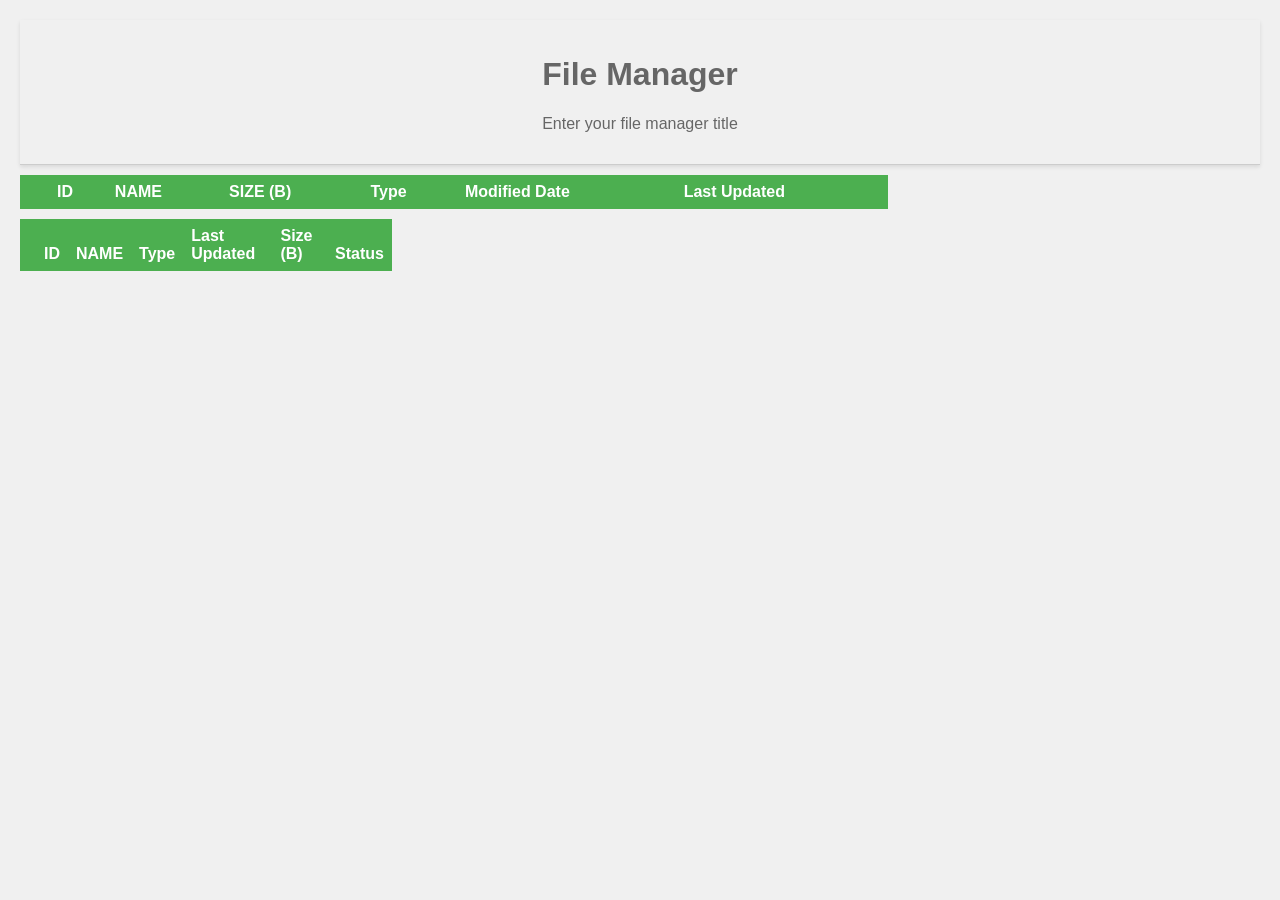
<file: index7.html>
<!DOCTYPE html>
<html lang="en">
<head>
    <meta charset="UTF-8">
    <meta name="viewport" content="width=device-width, initial-scale=1.0">
    <title>File Manager</title>
    <style>
        body {
            font-family: Arial, sans-serif;
            margin: 20px;
            background-color: #f0f0f0;
        }

        .header {
            text-align: center;
            padding: 15px;
            border-bottom: 1px solid #ccc;
            color: #666;
            box-shadow: 0 2px 4px rgba(0, 0, 0, 0.1);
        }

        table {
            width: 100%;
            overflow-y: auto;
            padding: 10px;
            border-collapse: collapse;
            margin-top: 10px;
        }

        th, td {
            text-align: left;
            padding: 8px;
            vertical-align: bottom;
        }

        th {
            background-color: #4CAF50;
            color: white;
        }

        tr:hover {
            background-color: #f2f2f2;
        }

        .file-list {
            margin-bottom: 10px;
        }

        .table-left {
            width: 30%;
            text-align: left;
        }

        .table-right {
            width: 70%;
            text-align: right;
        }
    </style>
</head>
<body>
    <div class="header">
        <h1>File Manager</h1>
        <p id="title">Enter your file manager title</p>
    </div>

    <table class="table-right file-list" id="files">
        <tr>
            <th></th>
            <th>ID</th>
            <th>NAME</th>
            <th>SIZE (B)</th>
            <th>Type</th>
            <th>Modified Date</th>
            <th>Last Updated</th>
        </tr>
    </table>

    <table class="table-left file-list" id="properties">
        <tr>
            <th></th>
            <th>ID</th>
            <th>NAME</th>
            <th>Type</th>
            <th>Last Updated</th>
            <th>Size (B)</th>
            <th>Status</th>
        </tr>
    </table>

    <script>
        function addNewFile() {
            const fileHeader = document.querySelector('.header');

            if (fileHeader) {
                // Create new row for files
                const fileRow = document.createElement('div');
                fileRow.innerHTML = `
                    File name with size 500MB and type File.
                    <br>Modified at: <span id="lastUpdated">Last Updated</span><br>
                    <span id="modified">2023-10-01</span>;
                `;

                // Add new file header
                fileHeader.innerHTML += '<hr class="line"></hr>';
                fileRow.innerHTML += '</div>';
                document.body.appendChild(fileRow);
            }
        }

        function saveChanges() {
            let fileHeaderId = null;

            for (let i = 0; i < document.querySelectorAll('.file-header').length; i++) {
                const header = document.querySelector(`[data-id="${i}"]`);
                if (header) {
                    header.innerHTML = '';
                    fileHeaderId = i;
                }
            }

            if (fileHeaderId !== null && 'name' in document.getElementById('title').elements) {
                for (let header of document.querySelectorAll('.file-header')) {
                    const element = header.querySelector('.name');
                    // Update name
                    let newName = element.textContent;
                    document.getElementById('title').innerHTML = `
                        <p>${newName}</p>
                        ${header.innerHTML}
                    `;
                }

                // Update file info based on type
                if (header.querySelector('.type')) {
                    const typeElement = header.querySelector('.type');
                    for (let i = 0; i < document.querySelectorAll('.file-header').length; i++) {
                        const element = document.querySelector(`[data-id="${i}"]`);
                        const currentType = element.querySelector('.type').textContent;
                        let newStatus = 'Ready';

                        if (currentType === 'File') {
                            newStatus = header.querySelector('.status').textContent;
                        } else {
                            newStatus = header.querySelector('.lastUpdated').textContent;
                        }

                        for (let name of currentType) {
                            const statusElement = element.querySelector(`[data-id="${name}"]`);
                            if (statusElement) {
                                statusElement.textContent = newStatus;
                            }
                        }

                        // Update properties table
                        for (let property of header.querySelector('.properties')) {
                            let updatedProperty = property.textContent;

                            const updatedHeaderId = document.querySelectorAll('.property').length;
                            for (let propId = 0; propId < updatedHeaderId; propId++) {
                                if (updatedProperty === document.querySelector(`[data-id="${propId}"]`)) {
                                    let newStatusProp = 'Ready';
                                    const statusPropElement = element.querySelector(`[data-id="${propId}"]`);
                                    for (let name of currentType) {
                                        let propText = property.textContent;
                                        if (propText === name && updatedProperty === currentType) {
                                            propText = newStatus;
                                        }
                                        propText += ' ' + propText.replace(/[^a-zA-Z]/g, '');
                                        newStatusProp = propText;
                                    }
                                    statusPropElement.textContent = newStatusProp;
                                } else {
                                    if (property.textContent && property.updatedDate && property.status) {
                                        updateProperty(newStatus);
                                    }
                                }
                            }

                            // Update file header
                            header.innerHTML += `<div class="file-info" data-id="${name}"></div>`;
                        }
                    }
                }
                break; // Exit loop once a file is modified
            } else if (fileHeaderId !== null) {
                for (let i = 0; i < document.querySelectorAll('.file-header').length; i++) {
                    const header = document.querySelector(`[data-id="${i}"]`);
                    if (header) {
                        if (header.querySelector('.name')) {
                            let newName = header.querySelector('.name').textContent;
                            document.getElementById('title').innerHTML = ` <p>${newName}</p> `;
                            for (let name of currentType) {
                                let statusText = header.querySelector(`[data-id="${name}"]`).textContent;
                                if (statusText === 'Ready') {
                                    statusText = newStatus;
                                }
                                header.innerHTML += `<div class="file-info" data-id="${name}" text-content="${statusText}" data-type="${currentType}" data-old_status="${oldStatus}" data-updatedDate="${updatedDate}" data-modifiedDate="${newModifiedDate}"></div>`;
                            }
                        }
                    }
                }
                break;
            }
        }

        function updateProperty(newName, currentType, statusText, newModifiedDate, oldModifiedDate) {
            const properties = document.querySelector('.properties');

            for (let propId = 0; propId < properties.length; propId++) {
                if (properties[propId].textContent === newName &&
                    currentType === 'File' ||
                    properties[propId].status === statusText &&
                    currentType === 'File') {
                    properties[propId].textContent = newName;
                }
            }
        }

        function updateLastUpdated() {
            const lastUpdatedContainer = document.querySelector('.lastUpdated');
            lastUpdatedContainer.textContent = newModifiedDate;
        }

        function updateModified() {
            // Update format
            const modifiedDateElement = document.querySelector('.modified');
            modifiedDateElement.textContent = '2023-10-01';

            let dateFormat = 'MM-dd-yyyy';
            for (let i = 0; i < newModifiedDate - 2023 && i < properties.length; i++) {
                const format = `MM-dd-yyyy${i}`;
                const propId = props.find(`.properties[data-old_status="${format}"]`);
                if (propId) {
                    document.body.insertBefore(propId, `${format}`, newModifiedDate);
                }
            }
        }

        addNewFile();
    </script>
</body>
</html>
</file>
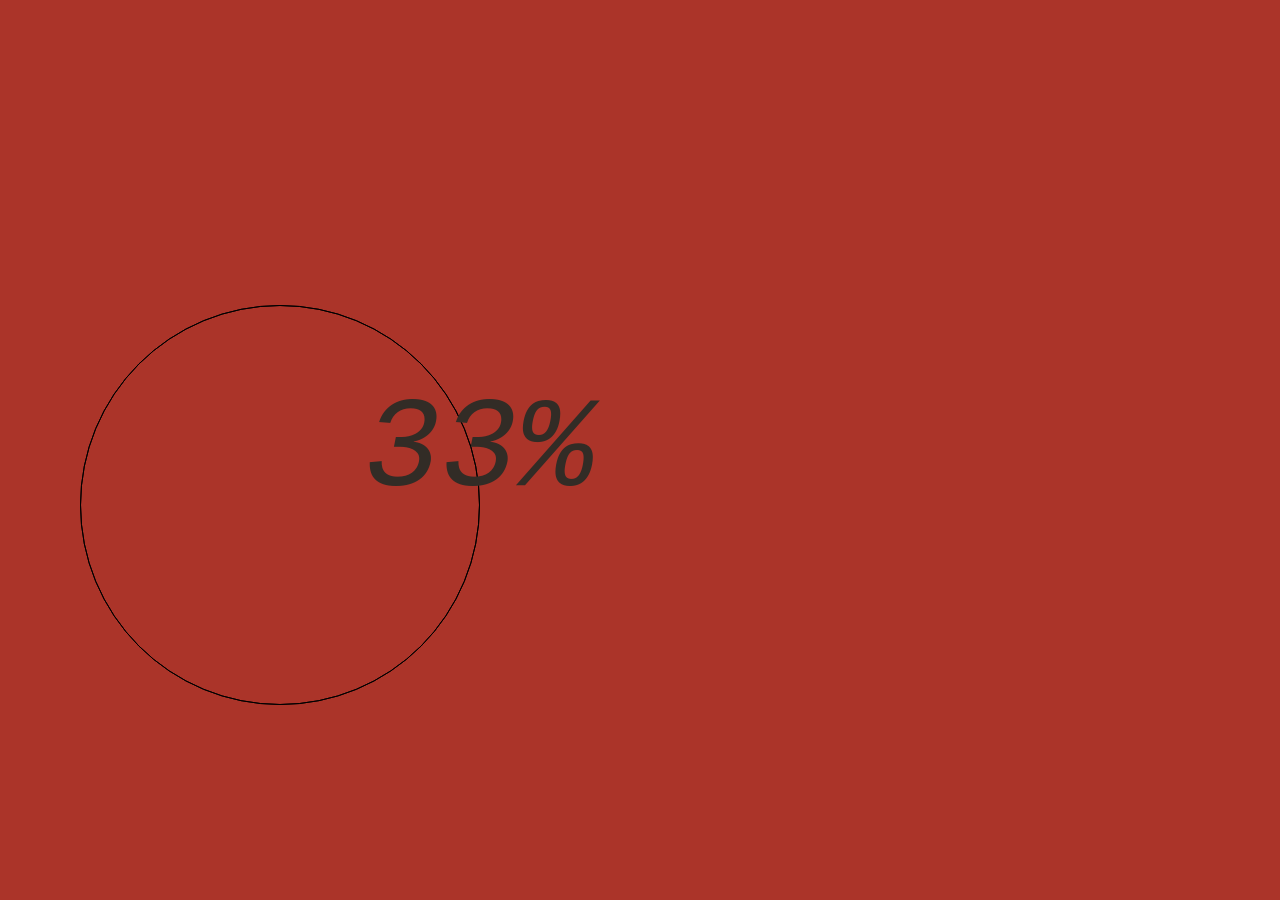
<file: landing page1/index1.html>
<!DOCTYPE html>
<html lang="en">
<head>
    <meta charset="UTF-8">
    <meta name="viewport" content="width=device-width, initial-scale=1.0">
    <title>Landing page</title>
    <link rel="stylesheet" href="style1.css">
</head>
<body>
    <div class="loader">
        <div class="counter">0</div>
        <div class="circles">
            <div class="circle circle-outer"></div>
            <div class="circle circle-inner"></div>
            <div class="circle-inner-rotator"></div>
            <div class="block"></div>
        </div>
    </div>
    <script src="https://cdnjs.cloudflare.com/ajax/libs/gsap/3.12.2/gsap.min.js"></script>
    <script src="script1.js"></script>
</body>
</html>
<!--  -->
</file>
<file: style.css>
html, body {
    height: 100%;
    margin: 0;
}

.bookmarks {
    display: flex;
    height: 100%;
}

.bookmarks * {
    font-family: sans-serif;
}

.bookmarks__sidebar {
    border-right: 2px solid #dddddd;
    flex-shrink: 0;
    overflow-y: auto;
    padding: 1em;
    width: 300px;
}

.bookmarks__add {
    background: #009578;
    border: none;
    border-radius: 7px;
    color: #ffffff;
    cursor: pointer;
    font-size: 1.25em;
    font-weight: bold;
    margin-bottom: 1em;
    padding: 0.75em 0;
    width: 100%;
}

.bookmarks__add:hover {
    background: #00af8c;
}

.bookmarks__list-item {
    cursor: pointer;
    margin-bottom: 1em;
    padding: 1em;
}

.bookmarks__list-item--selected {
    background: #eeeeee;
    border-radius: 7px;
    font-weight: bold;
}

.bookmarks__small-title,
.bookmarks__small-updated {
    padding: 10px;
}

.bookmarks__small-title {
    font-size: 1.2em;
}

.bookmarks__small-body {
    padding: 0 10px;
}

.bookmarks__small-updated {
    color: #aaaaaa;
    font-style: italic;
    text-align: right;
}

.bookmarks__preview {
    display: flex;
    flex-direction: column;
    padding: 2em 3em;
    flex-grow: 1;
}

.bookmarks__title,
.bookmarks__body {
    border: none;
    outline: none;
    width: 100%;
}

.bookmarks__title {
    font-size: 3em;
    font-weight: bold;
}

.bookmarks__body {
    flex-grow: 1;
    font-size: 1.2em;
    line-height: 1.5;
    margin-top: 2em;
    resize: none;
}
</file>
<file: landing page1/style1.css>
:root {
    --color-bg: #91978a;
    --color-accent: #ab3429;
    --color-text: #322c26;
    --circle-outline: #000;
}

* {
    margin: 0;
    padding: 0;
    box-sizing: border-box;
}

html, body {
    width: 100vw;
    height: 100vh;
    overflow: hidden;
    font-family: 'Courier New', Courier, monospace;
    background: var(--color-bg);
}
/*  */
.loader {
    /* position: fixed;
    top: 0;
    width: 100%;
    height: 100%; */
    position: fixed;
    top: 0;
    left: 0;
    width: 100%;
    height: 100%;
    background: var(--color-accent);
    color: var(--color-text);
    /* z-index: 10000; */
}



.counter {
    /* position: fixed;
    right: 0;
    bottom: 0;
    font-size: 40px;
    padding: 2em; */
    width: 100%;
    height: 100%;
    position: fixed;
    display: flex;
    left: 300px;
    /* justify-content: center; */
    align-items: center;
    padding: 2rem 4rem;
    font-size: 10vw;
    font-weight: lighter;
    font-style: italic;
    z-index: 1000;
}

.circles {
    position: absolute;
    left: 5rem;
    bottom: 5rem;
    width: 400px;
    height: 400px;
    border-radius: 100%;
}

.circle {
    position: absolute;
    top: 0;
    left: 0;
    width: 100%;
    height: 100%;
    background: none;
    border: 1px solid var(--circle-outline);
    border-radius: 100%;
}

.circle-inner {
    position: absolute;
    top: 50%;
    left: 50%;
    transform: translate(-50%, -50%);
    width: 400px;
    height: 400px;
}

.circle-inner-rotator {
    position: absolute;
    left: 50%;
    transform: translateX(-50%) scale(0);
    width: 162.5px;
    height: 162.5px;
    background: none;
    border: 1px solid var(--circle-outline);
    border-radius: 100%;
}

.block {
    position: absolute;
    top: -100px;
    left: 200px;
    width: 0px;
    height: 0px;
    display: none;
    background: none;
    border: 1px solid var(--circle-outline);
    transform-origin: bottom;
}
</file>
